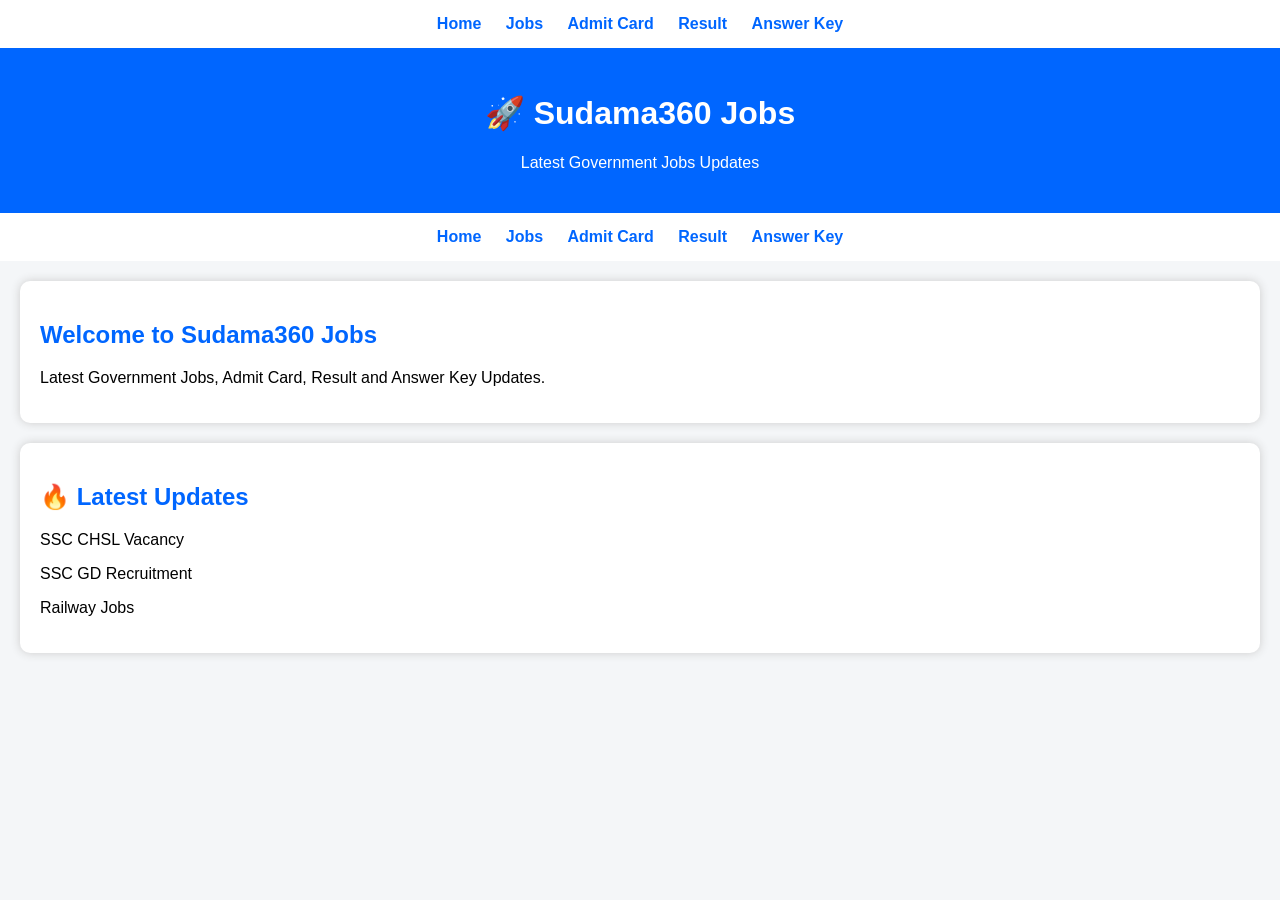
<file: index.html>
<!DOCTYPE html>
<html>
<head>

<title>Sudama360 Jobs</title>

<style>
body{
    font-family:Arial;
    margin:0;
    background:#f4f6f8;
}

header{
    background:#0066ff;
    color:white;
    text-align:center;
    padding:20px;
}

nav{
    background:white;
    padding:15px;
    text-align:center;
}

nav a{
    text-decoration:none;
    margin:10px;
    color:#0066ff;
    font-weight:bold;
}

.box{
    background:white;
    margin:20px;
    padding:20px;
    border-radius:10px;
}

</style>

</head>
<nav>
<a href="index.html">Home</a>
<a href="jobs.html">Jobs</a>
<a href="admit-card.html">Admit Card</a>
<a href="result.html">Result</a>
<a href="answer-key.html">Answer Key</a>
</nav>
<body>

<header>
<h1>🚀 Sudama360 Jobs</h1>
<p>Latest Government Jobs Updates</p>
</header>
<link rel="stylesheet" href="style.css">

<nav>
<a href="index.html">Home</a>
<a href="jobs.html">Jobs</a>
<a href="admit-card.html">Admit Card</a>
<a href="result.html">Result</a>
<a href="answer-key.html">Answer Key</a>
</nav>


<div class="box">
<h2>Welcome to Sudama360 Jobs</h2>
<p>
Latest Government Jobs, Admit Card, Result and Answer Key Updates.
</p>
</div>


<div class="box">
<h2>🔥 Latest Updates</h2>
<p>SSC CHSL Vacancy</p>
<p>SSC GD Recruitment</p>
<p>Railway Jobs</p>
</div>


</body>
</html>
</file>
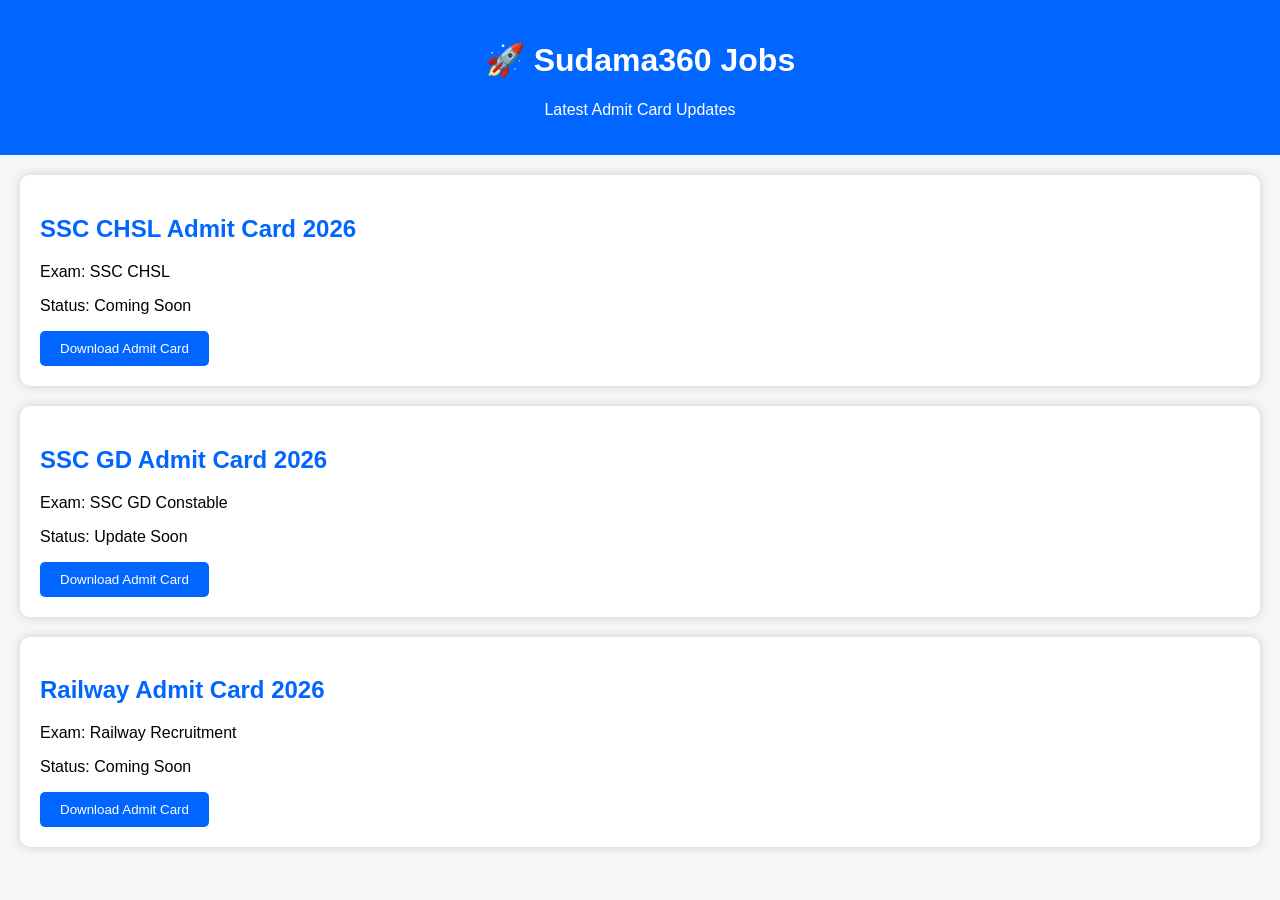
<file: admit-card.html>
<!DOCTYPE html>
<html>
<head>
<link rel="stylesheet" href="style.css">
<title>Sudama360 Jobs - Admit Card</title>

<style>

body{
    font-family:Arial;
    background:#f4f6f8;
    margin:0;
}

header{
    background:#0066ff;
    color:white;
    text-align:center;
    padding:20px;
}

.card{
    background:white;
    margin:20px;
    padding:20px;
    border-radius:10px;
    box-shadow:0 0 10px #ccc;
}

button{
    background:#0066ff;
    color:white;
    padding:10px 20px;
    border:none;
    border-radius:5px;
}

</style>

</head>

<body>

<header>
<h1>🚀 Sudama360 Jobs</h1>
<p>Latest Admit Card Updates</p>
</header>


<div class="card">
<h2>SSC CHSL Admit Card 2026</h2>
<p>Exam: SSC CHSL</p>
<p>Status: Coming Soon</p>
<button>Download Admit Card</button>
</div>


<div class="card">
<h2>SSC GD Admit Card 2026</h2>
<p>Exam: SSC GD Constable</p>
<p>Status: Update Soon</p>
<button>Download Admit Card</button>
</div>


<div class="card">
<h2>Railway Admit Card 2026</h2>
<p>Exam: Railway Recruitment</p>
<p>Status: Coming Soon</p>
<button>Download Admit Card</button>
</div>


</body>
</html>
</file>
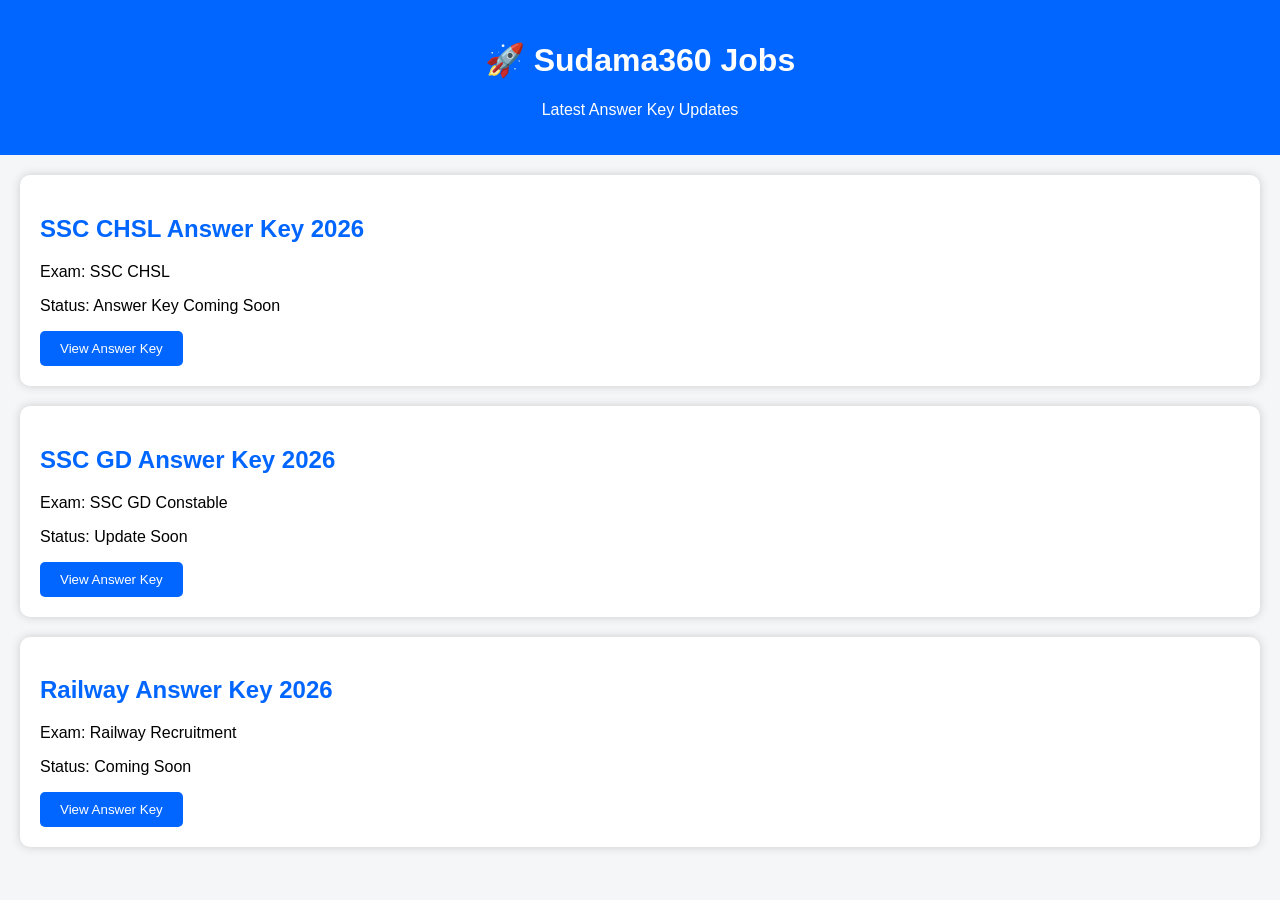
<file: answer-key.html>
<!DOCTYPE html>
<html>
<head>
<link rel="stylesheet" href="style.css">
<title>Sudama360 Jobs - Answer Key</title>

<style>

body{
    font-family:Arial;
    background:#f4f6f8;
    margin:0;
}

header{
    background:#0066ff;
    color:white;
    text-align:center;
    padding:20px;
}

.key{
    background:white;
    margin:20px;
    padding:20px;
    border-radius:10px;
    box-shadow:0 0 10px #ccc;
}

button{
    background:#0066ff;
    color:white;
    padding:10px 20px;
    border:none;
    border-radius:5px;
}

</style>

</head>

<body>

<header>
<h1>🚀 Sudama360 Jobs</h1>
<p>Latest Answer Key Updates</p>
</header>


<div class="key">
<h2>SSC CHSL Answer Key 2026</h2>
<p>Exam: SSC CHSL</p>
<p>Status: Answer Key Coming Soon</p>
<button>View Answer Key</button>
</div>


<div class="key">
<h2>SSC GD Answer Key 2026</h2>
<p>Exam: SSC GD Constable</p>
<p>Status: Update Soon</p>
<button>View Answer Key</button>
</div>


<div class="key">
<h2>Railway Answer Key 2026</h2>
<p>Exam: Railway Recruitment</p>
<p>Status: Coming Soon</p>
<button>View Answer Key</button>
</div>


</body>
</html>
</file>
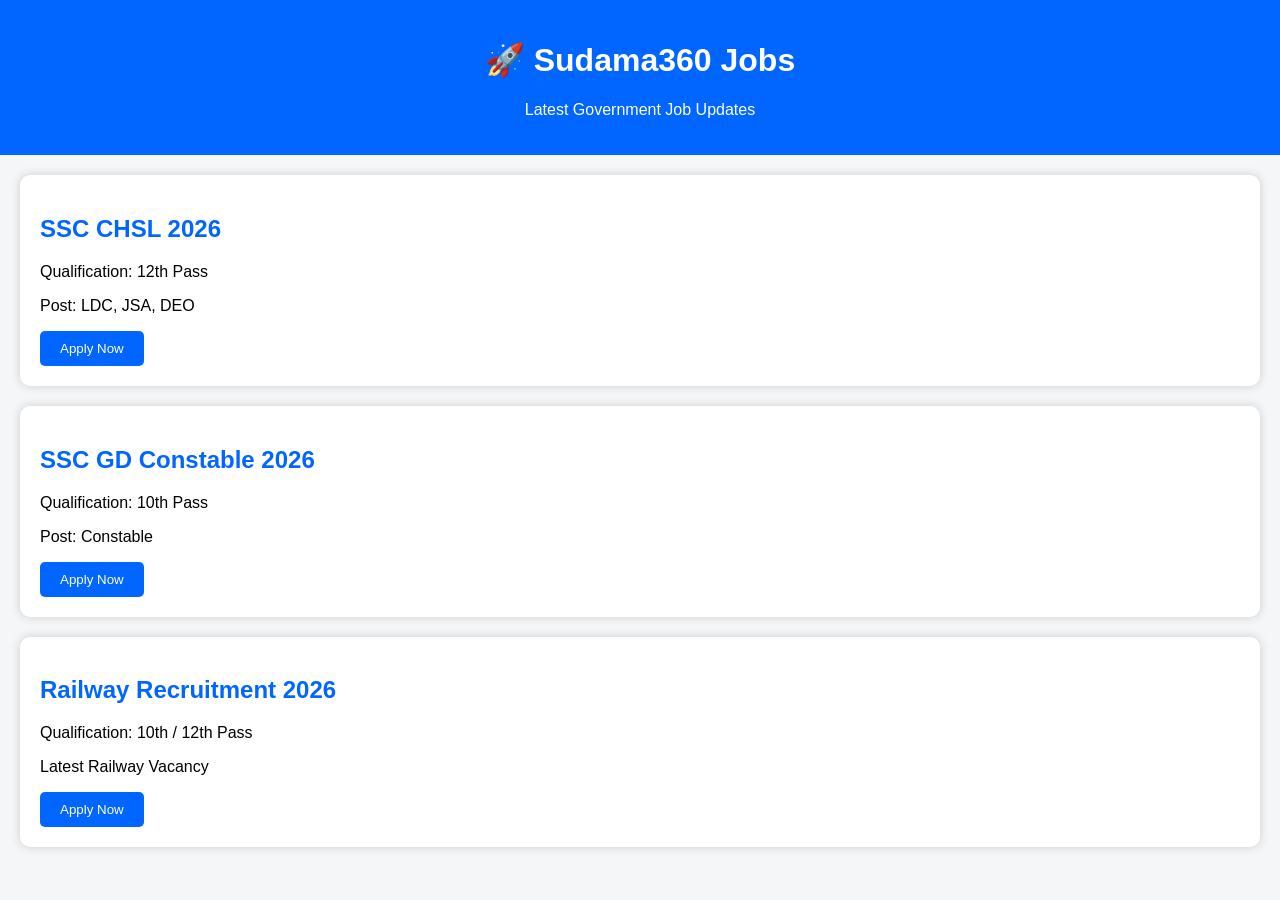
<file: jobs.html>
<!DOCTYPE html>
<html>
<head>
<link rel="stylesheet" href="style.css">
<title>Sudama360 Jobs - Latest Jobs</title>

<style>
body{
    font-family:Arial;
    background:#f4f6f8;
    margin:0;
}

header{
    background:#0066ff;
    color:white;
    text-align:center;
    padding:20px;
}

.job{
    background:white;
    margin:20px;
    padding:20px;
    border-radius:10px;
    box-shadow:0 0 10px #ccc;
}

button{
    background:#0066ff;
    color:white;
    padding:10px 20px;
    border:none;
    border-radius:5px;
}
</style>

</head>

<body>

<header>
<h1>🚀 Sudama360 Jobs</h1>
<p>Latest Government Job Updates</p>
</header>


<div class="job">
<h2>SSC CHSL 2026</h2>
<p>Qualification: 12th Pass</p>
<p>Post: LDC, JSA, DEO</p>
<button>Apply Now</button>
</div>


<div class="job">
<h2>SSC GD Constable 2026</h2>
<p>Qualification: 10th Pass</p>
<p>Post: Constable</p>
<button>Apply Now</button>
</div>


<div class="job">
<h2>Railway Recruitment 2026</h2>
<p>Qualification: 10th / 12th Pass</p>
<p>Latest Railway Vacancy</p>
<button>Apply Now</button>
</div>


</body>
</html>
</file>
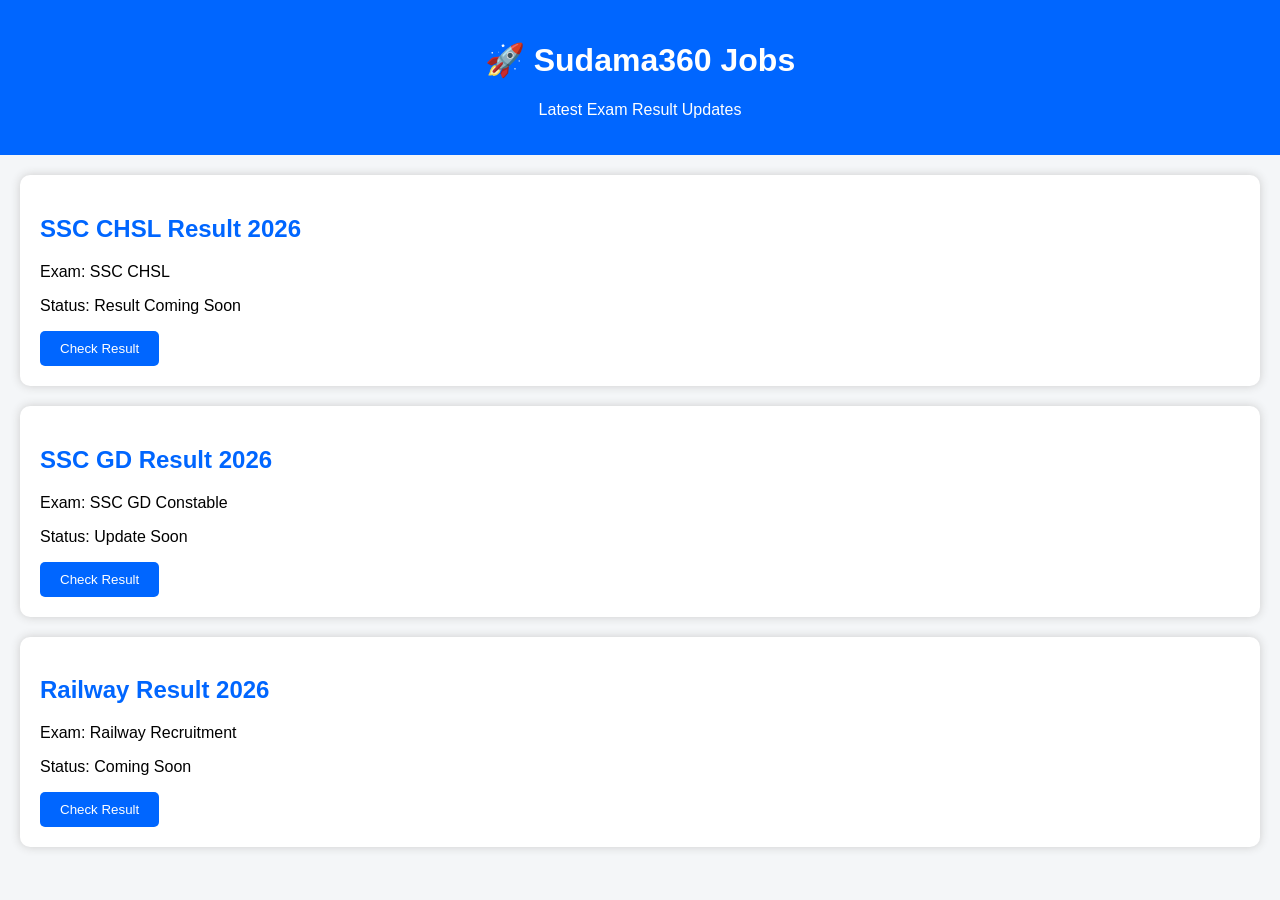
<file: result.html>
<!DOCTYPE html>
<html>
<head>
<link rel="stylesheet" href="style.css">
<title>Sudama360 Jobs - Result</title>

<style>

body{
    font-family:Arial;
    background:#f4f6f8;
    margin:0;
}

header{
    background:#0066ff;
    color:white;
    text-align:center;
    padding:20px;
}

.result{
    background:white;
    margin:20px;
    padding:20px;
    border-radius:10px;
    box-shadow:0 0 10px #ccc;
}

button{
    background:#0066ff;
    color:white;
    padding:10px 20px;
    border:none;
    border-radius:5px;
}

</style>

</head>

<body>

<header>
<h1>🚀 Sudama360 Jobs</h1>
<p>Latest Exam Result Updates</p>
</header>


<div class="result">
<h2>SSC CHSL Result 2026</h2>
<p>Exam: SSC CHSL</p>
<p>Status: Result Coming Soon</p>
<button>Check Result</button>
</div>


<div class="result">
<h2>SSC GD Result 2026</h2>
<p>Exam: SSC GD Constable</p>
<p>Status: Update Soon</p>
<button>Check Result</button>
</div>


<div class="result">
<h2>Railway Result 2026</h2>
<p>Exam: Railway Recruitment</p>
<p>Status: Coming Soon</p>
<button>Check Result</button>
</div>


</body>
</html>
</file>
<file: style.css>
body{
    margin:0;
    font-family:Arial, sans-serif;
    background:#f4f6f8;
}

header{
    background:#0066ff;
    color:white;
    text-align:center;
    padding:25px;
}

nav{
    background:white;
    text-align:center;
    padding:15px;
}

nav a{
    text-decoration:none;
    color:#0066ff;
    margin:10px;
    font-weight:bold;
}

.box{
    background:white;
    margin:20px;
    padding:20px;
    border-radius:10px;
    box-shadow:0 0 10px #ccc;
}

h2{
    color:#0066ff;
}
</file>
